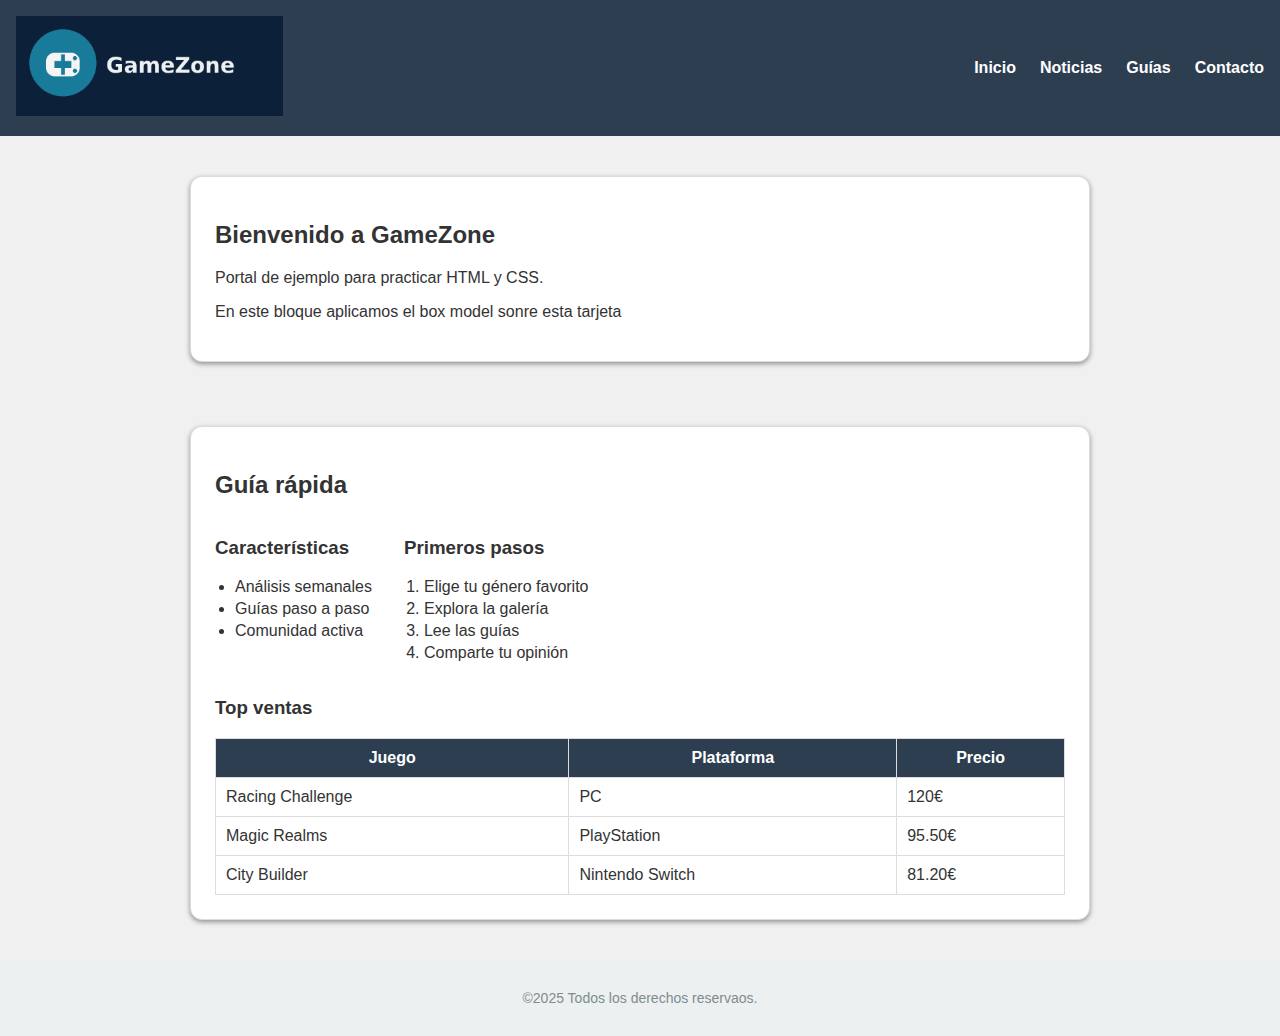
<file: ejemplos/index.html>
<!DOCTYPE html>
<html lang="en">
<head>
    <meta charset="UTF-8">
    <meta name="viewport" content="width=device-width, initial-scale=1.0">
    <meta name="description" content="Página web sobre videojuegos">
    <link rel="stylesheet" href=" css/style.css">
    <title>GameZone - Tu portal de videojuegos</title>
</head>
<body>
    <header class="cabecera">
        <div class="marca">
            <img src="IMAGENES/gamezone-logo.png" alt="Logotipo GameZone" class="logo"> 
        
        </div>
        <!-- Menú de navegación-->
        <nav class="navegacion">
            <ul class="menu">
                <li><a href="#">Inicio</a></li>
                <li><a href="#">Noticias</a></li>
                <li><a href="#">Guías</a></li>
                <li><a href="#">Contacto</a></li>
            </ul>
        </nav>
    </header>

    <main id="contenido-principal">

        <section class="intro tarjeta">
            <h2>Bienvenido a GameZone</h2>
            <p>Portal de ejemplo para practicar HTML y CSS.</p>
            <p class="aviso">En este bloque aplicamos el box model sonre esta tarjeta</p>
        </section>

        <section class="listas-y-tabla tarjeta">
            <h2> Guía rápida</h2>
            <div class="listas">
                <div>
                    <h3>Características</h3>
                    <ul class="lista">
                        <li>Análisis semanales</li>
                        <li>Guías paso a paso</li>
                        <li>Comunidad activa</li>
                    </ul>
                </div>
                <div>
                    <h3>Primeros pasos</h3>
                    <ol class="lista">
                        <li>Elige tu género favorito</li>
                        <li>Explora la galería</li>
                        <li>Lee las guías</li>
                        <li>Comparte tu opinión</li>
                    </ol>
                </div>
            </div>

            <h3>Top ventas</h3>
            <table class="tabla">
                <thead>
                    <tr>
                        <th>Juego</th>
                        <th>Plataforma</th>
                        <th>Precio</th>
                    </tr>
                </thead>
                <tbody>
                    <tr>
                        <Td>Racing Challenge</Td>
                        <Td>PC</Td>
                        <Td>120€</Td>
                    </tr>
                    <tr>
                        <Td>Magic Realms</Td>
                        <Td>PlayStation</Td>
                        <Td>95.50€</Td>
                    </tr>
                    <tr>
                        <Td>City Builder</Td>
                        <Td>Nintendo Switch</Td>
                        <Td>81.20€</Td>
                    </tr>
                </tbody>
            </table>
        </section>
    </main>
    <footer class="pie">
        <p>&copy;2025 Todos los derechos reservaos.</p>
    </footer>
</body>
</html>
</file>
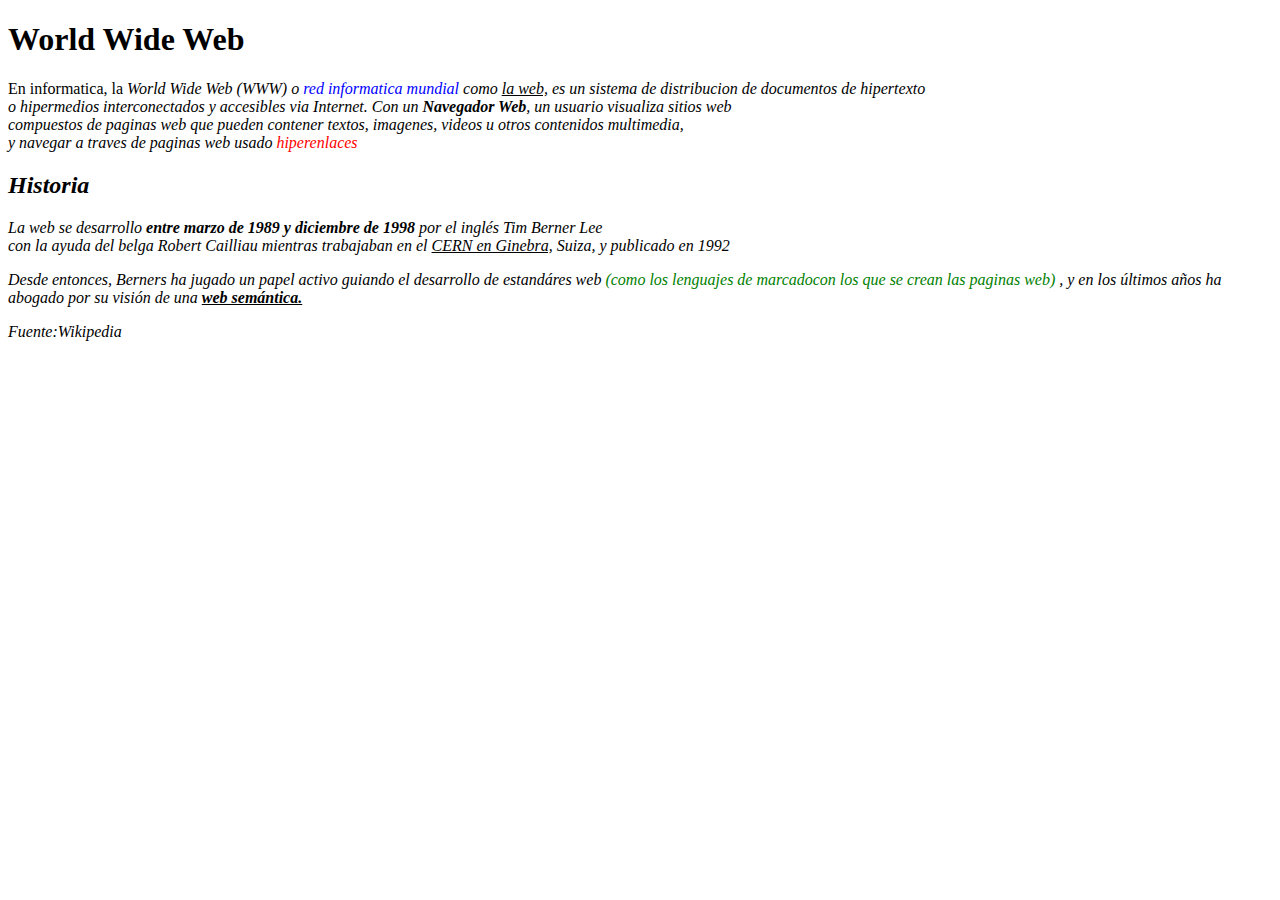
<file: ejercicios/index.html>
<!DOCTYPE html>
<html lang="es">
<head>
    <meta charset="UTF-8">
    <meta name="description" content="Ejercicio 2 HTML">
    <meta name="author" content="Hugo Ferrer">
    <title>Ejercicio 2 html</title>
</head> <h1>World Wide Web</h1> 
<body>
<p>
    En informatica, la <b></b><i>World Wide Web</i</b> (WWW) o <span style=" color:blue">red informatica mundial</span>
como <u>la web,</u> es un sistema de distribucion de documentos de hipertexto <br>
o hipermedios interconectados y accesibles via Internet. Con un <b>Navegador Web</b>, un usuario visualiza sitios web<br>
compuestos de paginas web que pueden contener textos, imagenes, videos u otros <i>contenidos multimedia</i>,<br>
y navegar a traves de paginas web usado <span style=" color:red">hiperenlaces</span>
<p><h2><b>Historia</b></h2></p>
La web se desarrollo <b>entre marzo de 1989 y diciembre de 1998</b> por el inglés <i>Tim Berner Lee</i><br>
con la ayuda del belga <i>Robert Cailliau</i> mientras trabajaban en el <u>CERN en Ginebra,</u>
Suiza, y publicado en 1992<p></p>

</p>
<p></p>
Desde entonces, Berners ha jugado un papel activo guiando el desarrollo de estandáres web <span style=" color:green">(como los lenguajes de marcadocon los que se crean las paginas web)</span>
, y en los últimos años ha abogado por su visión de una <u><b>web semántica.</b></u>
<p>Fuente:<em>Wikipedia</em></p>

</body>
</html>
</file>
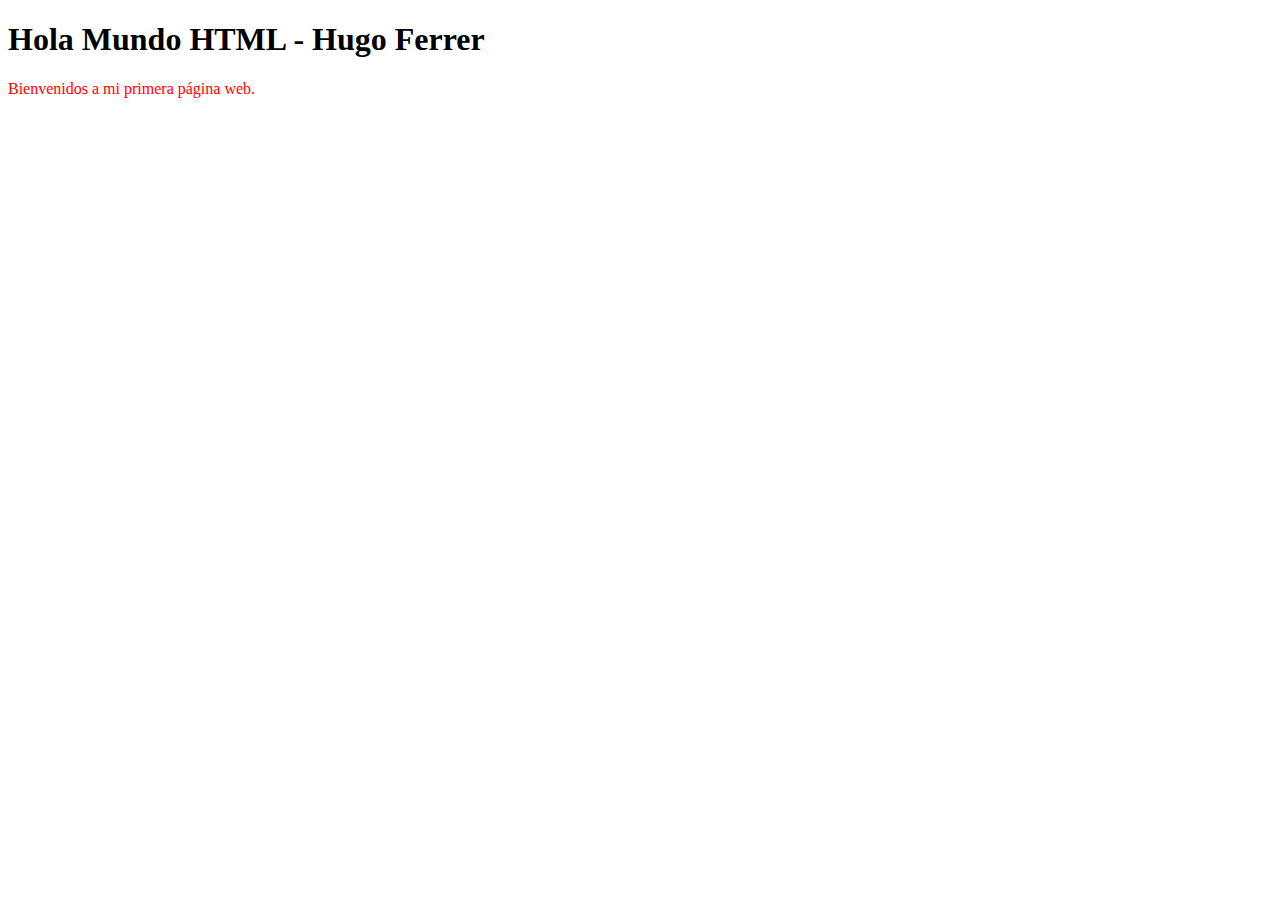
<file: hola-mundo-html/index.html>
<!DOCTYPE html>
<html lang="es">
<head>
	<meta charset="UTF-8">
	<meta name="viewport" content="width=device-width, initial-scale=1.0">
	<title>Hola Mundo HTML</title>
</head>
<body>
	<h1>Hola Mundo HTML - Hugo Ferrer</h1>
	<p style="color: red">Bienvenidos a mi primera página web.</p>
</body>

</html>
</file>
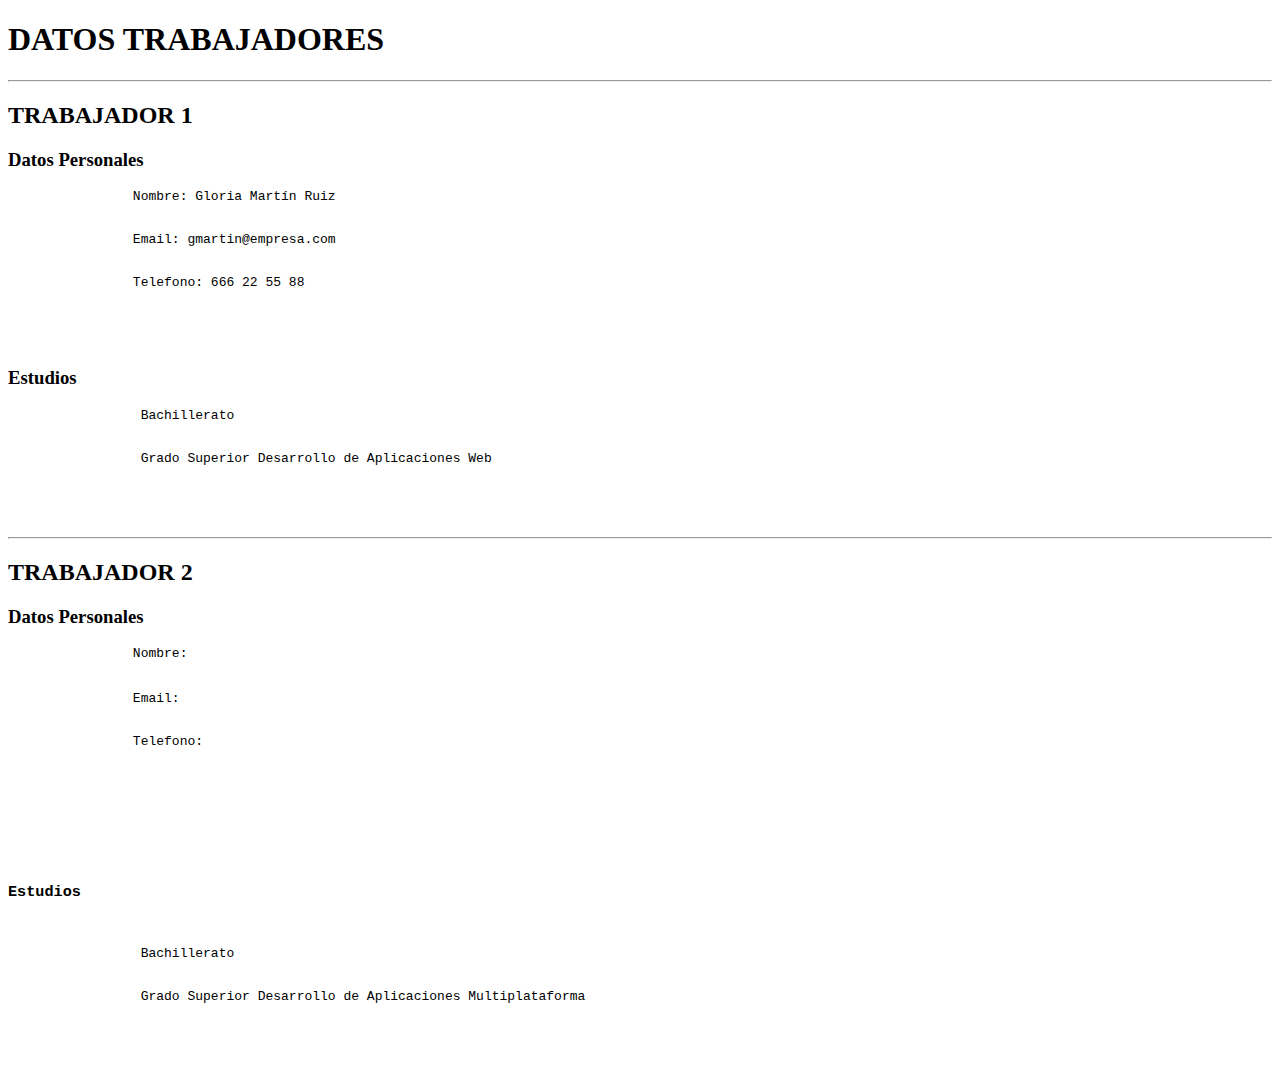
<file: ejercicios/ejercicio3/index.html>
<!DOCTYPE html>
<html lang="es">
<head>
    <meta charset="UTF-8">
    <meta name="viewport" content="width=device-width, initial-scale=1.0">
    <title>Datos Trabajadores</title>
</head> <h1>DATOS TRABAJADORES</h1>
<hr>
<body>
<div>
    <h2>TRABAJADOR 1</h2>
        <div>
        <h3>Datos Personales</h3>
        <pre>
        &Tab;Nombre: Gloria Martín Ruiz
        <pre>
        &Tab;Email: gmartin@empresa.com
        <pre>
        &Tab;Telefono: 666 22 55 88
        </pre>
    </div>
    <div>
        <h3>Estudios</h3> 
        <pre>
        &Tab; Bachillerato
        <pre>
        &Tab; Grado Superior Desarrollo de Aplicaciones Web
        </pre>
    </div>
</div>
<hr>
<div>
    <h2>TRABAJADOR 2</h2>
    <div>
        <h3>Datos Personales</H3>
        <pre>
        &Tab;Nombre:
        <div>
        &Tab;Email:
        <pre>
        &Tab;Telefono:
        </pre>
    </div>
    <div>
        <h3>Estudios</h3>
        
        &Tab; Bachillerato
        <pre>
        &Tab; Grado Superior Desarrollo de Aplicaciones Multiplataforma
        </pre>
    </div>
</div>
</body>
</html>
</file>
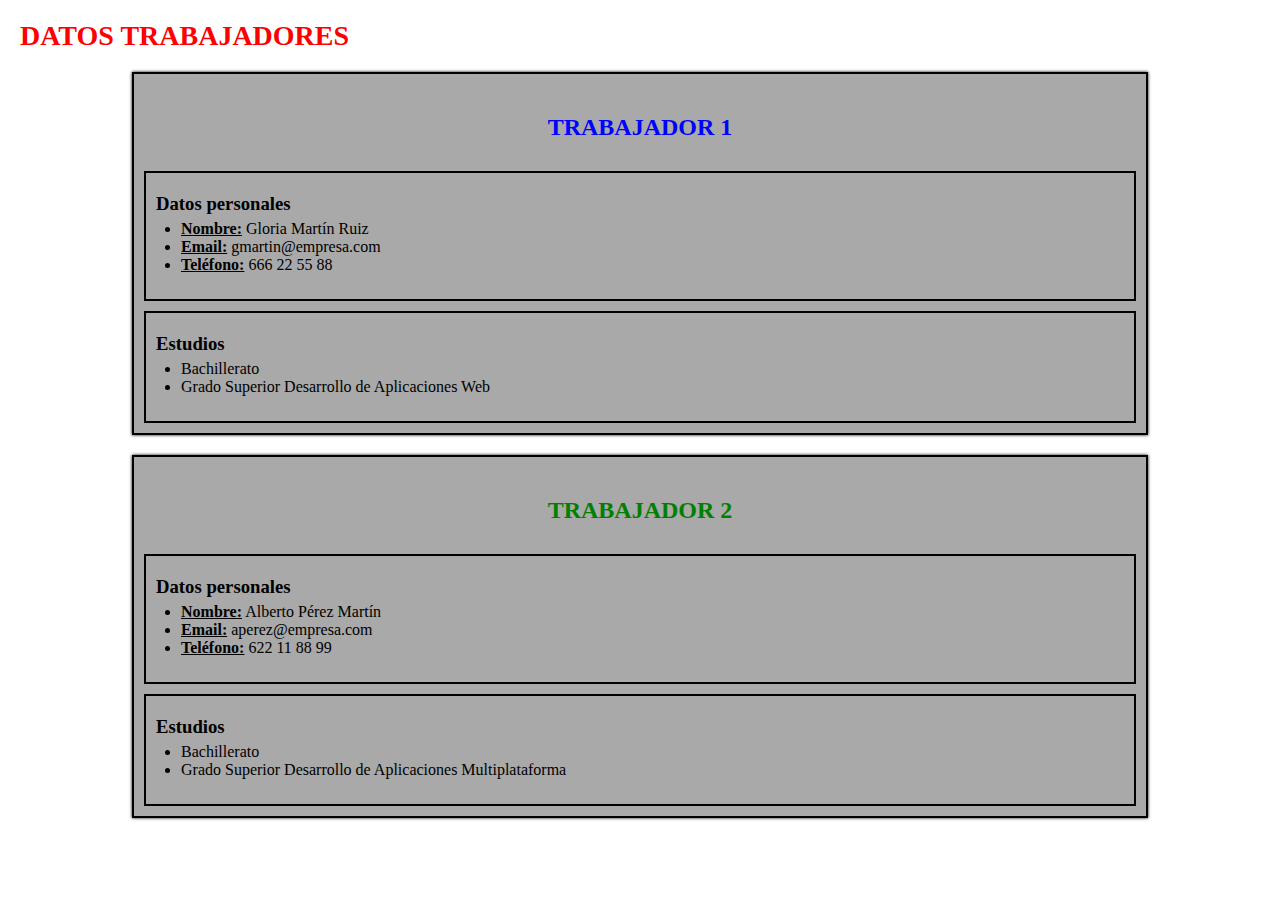
<file: ejercicios/ejercicio4/index.html>
<!DOCTYPE html>
<html lang="es">
<head>
    <meta charset="UTF-8">
    <meta name="viewport" content="width=device-width, initial-scale=1.0">
    <title>Datos Trabajadores</title>
    <link rel="stylesheet" href="css/style.css" type="text/css">
</head>
<body>

    <h1>DATOS TRABAJADORES</h1>

    <!-- TRABAJADOR 1 -->
    <div class="trabajador gris-oscuro">
        <h2 class="titulo-azul">TRABAJADOR 1</h2>

        <!-- Caja de datos personales -->
        <div class="caja">
            <h3>Datos personales</h3>
            <ul>
                <li><u>Nombre:</u> Gloria Martín Ruiz</li>
                <li><u>Email:</u> gmartin@empresa.com</li>
                <li><u>Teléfono:</u> 666 22 55 88</li>
            </ul>
        </div>

        <!-- Caja de estudios -->
        <div class="caja">
            <h3>Estudios</h3>
            <ul>
                <li>Bachillerato</li>
                <li>Grado Superior Desarrollo de Aplicaciones Web</li>
            </ul>
        </div>
    </div>

    <!-- TRABAJADOR 2 -->
    <div class="trabajador gris-oscuro">
        <h2 class="titulo-verde">TRABAJADOR 2</h2>

        <!-- Caja de datos personales -->
        <div class="caja">
            <h3>Datos personales</h3>
            <ul>
                <li><u>Nombre:</u> Alberto Pérez Martín</li>
                <li><u>Email:</u> aperez@empresa.com</li>
                <li><u>Teléfono:</u> 622 11 88 99</li>
            </ul>
        </div>

        <!-- Caja de estudios -->
        <div class="caja">
            <h3>Estudios</h3>
            <ul>
                <li>Bachillerato</li>
                <li>Grado Superior Desarrollo de Aplicaciones Multiplataforma</li>
            </ul>
        </div>
    </div>

</body>
</html>
</file>
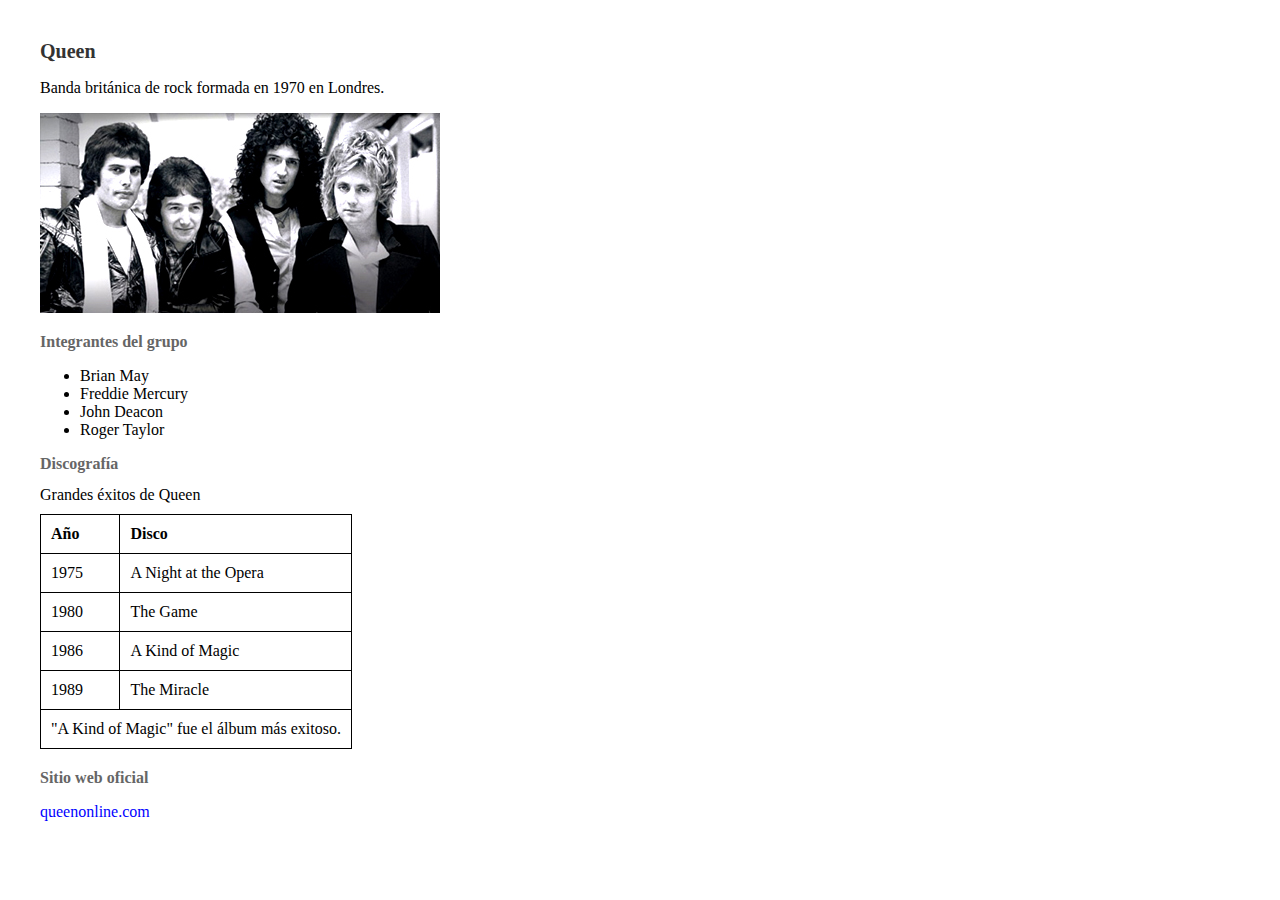
<file: ejercicios/ejercicio5/index.html>
<!DOCTYPE html>
<html lang="es">
<head>
    <meta charset="UTF-8">
    <meta name="author" content="Tu Nombre Aquí">
    <meta name="description" content="Grupo de música - Queen">
    <title>Grupo de música - Queen</title>
    <link rel="stylesheet" href="css/style.css">
</head>
<body>

    <h1>Queen</h1>

    <p>Banda británica de rock formada en 1970 en Londres.</p>

    <!-- Foto en blanco y negro -->
    <img src="queen.jpg"  width="400" height="200">

    <h2>Integrantes del grupo</h2>
    <ul>
        <li>Brian May</li>
        <li>Freddie Mercury</li>
        <li>John Deacon</li>
        <li>Roger Taylor</li>
    </ul>

    <h2>Discografía</h2>

    <table>
        Grandes éxitos de Queen
            <tr>
                <th>Año</th>
                <th>Disco</th>
            </tr>
            <tr>
                <td>1975</td>
                <td>A Night at the Opera</td>
            </tr>
            <tr>
                <td>1980</td>
                <td>The Game</td>
            </tr>
            <tr>
                <td>1986</td>
                <td>A Kind of Magic</td>
            </tr>
            <tr>
                <td>1989</td>
                <td>The Miracle</td>
            </tr>           <tr>
                <td colspan="2">"A Kind of Magic" fue el álbum más exitoso.</td>
            </tr>
    </table>

    <h2>Sitio web oficial</h2>
    <p><a href="https://www.queenonline.com" target="_blank">queenonline.com</a></p>

</body>
</html>
</file>
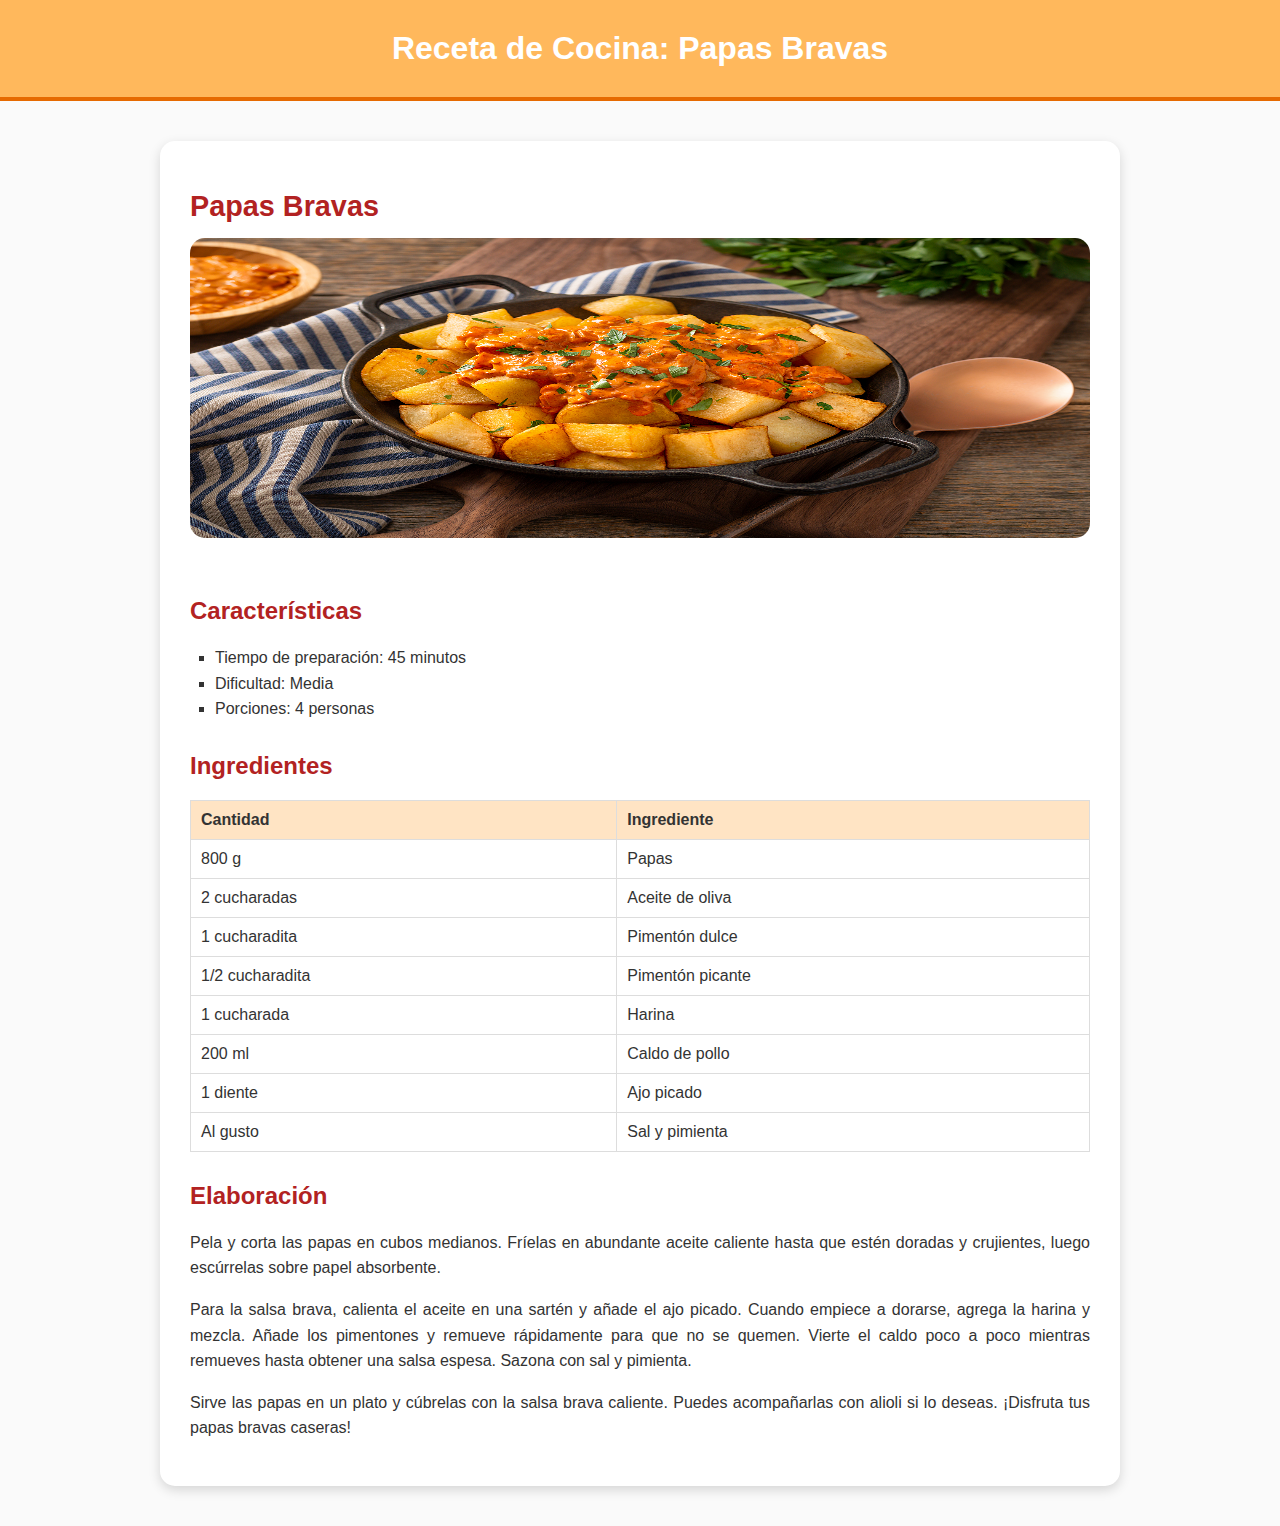
<file: ejercicios/practica01/index.html>
<!DOCTYPE html>
<html lang="es">
<head>
    <meta charset="UTF-8">
    <meta name="viewport" content="width=device-width, initial-scale=1.0">
    <title>Papas Bravas</title>
    <link rel="stylesheet" href="css/style.css">
</head>
<body>
    <header>
        <h1>Receta de Cocina: Papas Bravas</h1>
    </header>

    <main>
        <div class="receta">
            <h1>Papas Bravas</h1>

            <div class="imagen-receta">
                <img src="spicy-potatoes.jpg" alt="Papas bravas con salsa" width="200" height="300">
            </div>

            <div class="caracteristicas">
                <h2>Características</h2>
                <ul>
                    <li>Tiempo de preparación: 45 minutos</li>
                    <li>Dificultad: Media</li>
                    <li>Porciones: 4 personas</li>
                </ul>
            </div>

            <div class="ingredientes">
                <h2>Ingredientes</h2>
                <table>
                    <tr>
                        <th>Cantidad</th>
                        <th>Ingrediente</th>
                    </tr>
                    <tr>
                        <td>800 g</td>
                        <td>Papas</td>
                    </tr>
                    <tr>
                        <td>2 cucharadas</td>
                        <td>Aceite de oliva</td>
                    </tr>
                    <tr>
                        <td>1 cucharadita</td>
                        <td>Pimentón dulce</td>
                    </tr>
                    <tr>
                        <td>1/2 cucharadita</td>
                        <td>Pimentón picante</td>
                    </tr>
                    <tr>
                        <td>1 cucharada</td>
                        <td>Harina</td>
                    </tr>
                    <tr>
                        <td>200 ml</td>
                        <td>Caldo de pollo</td>
                    </tr>
                    <tr>
                        <td>1 diente</td>
                        <td>Ajo picado</td>
                    </tr>
                    <tr>
                        <td>Al gusto</td>
                        <td>Sal y pimienta</td>
                    </tr>
                </table>
            </div>

            <div class="elaboracion">
                <h2>Elaboración</h2>
                <p>
                    Pela y corta las papas en cubos medianos. Fríelas en abundante aceite caliente hasta que estén doradas y crujientes, luego escúrrelas sobre papel absorbente.
                </p>
                <p>
                    Para la salsa brava, calienta el aceite en una sartén y añade el ajo picado. Cuando empiece a dorarse, agrega la harina y mezcla. Añade los pimentones y remueve rápidamente para que no se quemen. 
                    Vierte el caldo poco a poco mientras remueves hasta obtener una salsa espesa. Sazona con sal y pimienta.
                </p>
                <p>
                    Sirve las papas en un plato y cúbrelas con la salsa brava caliente. Puedes acompañarlas con alioli si lo deseas. ¡Disfruta tus papas bravas caseras!
                </p>
            </div>
        </div>
    </main>
</body>
</html>
</file>
<file: ejercicios/ejercicio4/css/style.css>
/* --- Estilo general del documento --- */
body {
    background-color: white;
    margin: 20px;
}

/* --- Título principal --- */
h1 {
    color: red;
    font-size: 28px;
}

/* --- Contenedor de cada trabajador --- */
.trabajador {
    margin: 20px auto;
    width: 80%;
    border: 2px solid black; /* borde exterior grueso */
    padding: 10px;
    box-shadow: 0px 0px 3px black;
}

/* --- Fondo gris oscuro para los bloques --- */
.gris-oscuro {
    background-color: #a9a9a9; /* gris oscuro */
}

/* --- Títulos de trabajadores SIN línea inferior --- */
.titulo-azul {
    color: blue;
    text-align: center;
    padding: 10px;
    background-color: #a9a9a9;
    font-weight: bold;
    border-bottom: none; /* línea eliminada */
}

.titulo-verde {
    color: green;
    text-align: center;
    padding: 10px;
    background-color: #a9a9a9;
    font-weight: bold;
    border-bottom: none; /* línea eliminada */
}

/* --- Recuadros internos (Datos personales y Estudios) --- */
.caja {
    background-color: #a9a9a9;
    padding: 10px;
    margin-top: 10px;
    border: 2px solid black; /* bordes en negrita */
}

/* --- Subtítulos dentro de cada caja --- */
h3 {
    margin-top: 10px;
    margin-bottom: 5px;
    font-weight: bold;
}

/* --- Listas --- */
ul {
    list-style-type: disc;
    padding-left: 25px;
    margin-top: 5px;
    margin-bottom: 15px;
}

/* --- Subrayado y negrita en los datos --- */
u {
    font-weight: bold;
}
</file>
<file: ejercicios/ejercicio5/css/style.css>
/* Estilos generales */
body {
    font-family: "Times New Roman", Times, serif;
    margin: 40px;
}

/* Cabeceras */
h1 {
    color: #333;
    font-size: 20px;
}

h2 {
    color: #666;
    font-size: 16px;
}

/* Párrafos y listas */
p, li {
    color: #000;
    font-size: 16px;
}

/* Imagen */
img {
    display: block;
    margin: 10px 0 20px 0;
}

/* Tabla */
table {
    border-collapse: collapse;
    border: 1px solid #000;
    margin-top: 10px;
    margin-bottom: 20px;
}

caption {
    font-size: 14px;
    color: #000;
    caption-side: top;
    margin-bottom: 5px;
    text-align: center;
}

th, td {
    border: 1px solid #000;
    padding: 10px;
    text-align: left;
    font-size: 16px;
}

/* Colores de fondo */
thead {
    background-color: #666;
    color: white;
}

tbody {
    background-color: #fff;
    color: #000;
}

tfoot {
    background-color: #ccc;
    color: #000;
}

/* Enlace */
a {
    color: blue;
    font-size: 16px;
    text-decoration: none;
}

a:hover {
    text-decoration: underline;
}
</file>
<file: ejercicios/practica01/css/style.css>
/* Estilos generales */
body {
    font-family: "Segoe UI", Arial, sans-serif;
    margin: 0;
    padding: 0;
    background-color: #fafafa;
    color: #333;
}

/* Cabecera */
header {
    text-align: center;
    background-color: #ffb85c;
    padding: 30px 10px;
    border-bottom: 4px solid #e66a00;
}

header h1 {
    margin: 0;
    font-size: 2em;
    color: #fff;
}

/* Contenedor principal */
main {
    display: flex;
    justify-content: center;
    padding: 40px 0;
}

/* Caja de receta */
.receta {
    background-color: #fff;
    width: 80%;
    max-width: 900px;
    padding: 30px;
    border-radius: 15px;
    box-shadow: 0 4px 12px rgba(0,0,0,0.15);
}

/* Imagen */
.imagen-receta img {
    width: 100%;
    border-radius: 15px;
    margin-bottom: 25px;
}

/* Títulos */
h1, h2 {
    color: #b22222;
}

h1 {
    font-size: 1.8em;
    margin-bottom: 15px;
}

h2 {
    margin-top: 30px;
}

/* Lista */
ul {
    list-style-type: square;
    padding-left: 25px;
    line-height: 1.6em;
}

/* Tabla */
table {
    width: 100%;
    border-collapse: collapse;
    margin-top: 15px;
}

table, th, td {
    border: 1px solid #ddd;
}

th, td {
    padding: 10px;
    text-align: left;
}

th {
    background-color: #ffe4c4;
}

/* Párrafos */
.elaboracion p {
    text-align: justify;
    line-height: 1.6em;
    margin-bottom: 15px;
}
</file>
<file: ejemplos/css/style.css>
/*Reset y base*/
/*box-sizing para que tenga en cuenta el padding y el margin en el tamaño total*/
* {
    box-sizing: border-box;
}


/* Establecemos altura completa del documento*/
html, body {
    height: 100%;
}

/*El body se convierte en contenedor flex
    - flex-direction: column - apila verticalmente el header, main y footer
    - min-height: 100vh - ocupa toda la altura de la ventana (vh = viewport height)*/
body {
    margin: 0;
    font-family: Arial, Arial, Helvetica, sans-serif;
    color: #333;
    background: #f0f0f0;
    display: flex;
    flex-direction: column;
    min-height: 100vh;
}

/*Cerramos y rellenamos la cabecera*/
/*  CABECERA con FLEX: dos zonas - logo/título (marca) y menú (nav)*/   
.cabecera {
    text-align: center;
    padding: 1rem;
    color: #fff;
    background: #2c3e50;
    display:flex;      
    justify-content: space-between;       /*Posiciona marca izq. y nav derecha*/   
    align-items: center;       /*Centra verticalmente los elementos*/
}  

/*Tamaño de la imagen (logo)*/
.logo {
    height: 100px;
    width: auto;
}

/*Título de la cabecera sin márgenes extra y color destacado*/
.titulo¨{
    margin: 0;
    color: #2c3e50;
}

/*Menú de navegación*/
.menu {
    list-style-type: none;
    display: flex;          /*Para colocar los enlaces/items en línea*/
    flex-direction: row;    /*Por defecto es row, por tanto podemos prescindir de esta línea*/ 
    gap: 1.5rem;            /*Espacio entre enlaces*/
    margin: 0;
    padding: 0;
}

/*Estilo básicos de los enlaces del menú*/
.menu a {
    color: #fff;
    text-decoration: none;      /*Elimina el subrayado*/
    font-weight: bold;          /*Aplica negrita a los enlaces*/
}

/*Efecto hover en los enlaces*/
.menu a:hover {
    color: #e74c3c;
}

/*Zona principal (main): aplicamos relleno*/
#contenido-principal {
    padding: 1rem;
    flex-grow :1;            /*IMPORTANTE: para "empujar" al footer hacia abajo*/
    /* flex :1;*/            /* Atajo de las propiedades flex-grow y flex-basis*/

    display: flex;           /*Convierto al main como contenedor flex*/
    flex-direction: column;  
    gap: 1rem;
}

/*Centramos cabecera y pie*/
header, footer {
    text-align: center;
    padding: 1em;
}

/*Clase "tarjeta": usado para agrupar secciones visualmente*/
.tarjeta {
    padding: 1rem;
    background: #fff;
    width: min(900px, 95%);
    margin: 1.5rem auto;  /* Centramos el contenido */
    border-radius: 12px;
    padding: 1.5rem;
    box-shadow: 0 2px 5px rgba(0, 0, 0, 0.4);
    border: 1px solid #ddd;
}

/*
Listas en dos columnas: usamos flexbox para alinear dos elementos en horizontal*/
.listas{
    display: flex;    /*Contenedor flexible*/
    flex-direction: row; /*Los items se coloquen en filas*/;
    gap: 2rem;  /*Hueco entre columnas*/
    flex-wrap: wrap; /*Permite saltar a la siguiente línea en pantallas pequeñas*/
    /*flex-flow: row wrap*/
}

/*Ajustes visuales de las listas*/
.lista{
    padding-left: 20px; /*Espacio para las viñetas*/

}

.lista li {
    margin: 0.25rem 0; /*Espacio vertical entre elementos de las listas*/
}

/*Tabla: 
    - width: ocupe todo el ancho
    - border-collapse: unir los bordes internos*/
.tabla {
width: 100%;
border-collapse: collapse;
margin-top: 1rem;
}

/*Bordes y relleno de la tabla*/
.tabla th, .tabla td{
    border: 1px solid #ddd;
    padding: 10px;
}

/*Cabecera de la tabla con estilo diferenciado*/
.tabla th {
    background:#2c3e50;
    color: #fff;
    text-align: center;
}

/*Contenido de tabla alineado a la izquierda*/  
.tabla td {
    text-align: left;
    white-space : nowrap; /*Evita saltos de líneas en celdas*/
}

/*Estilo pie de página*/
.pie {
    color: #7f8c8d;
    font-size: 14px;
    background: #ecf0f1;
    text-align: center;
    padding: 1rem;
}
</file>
